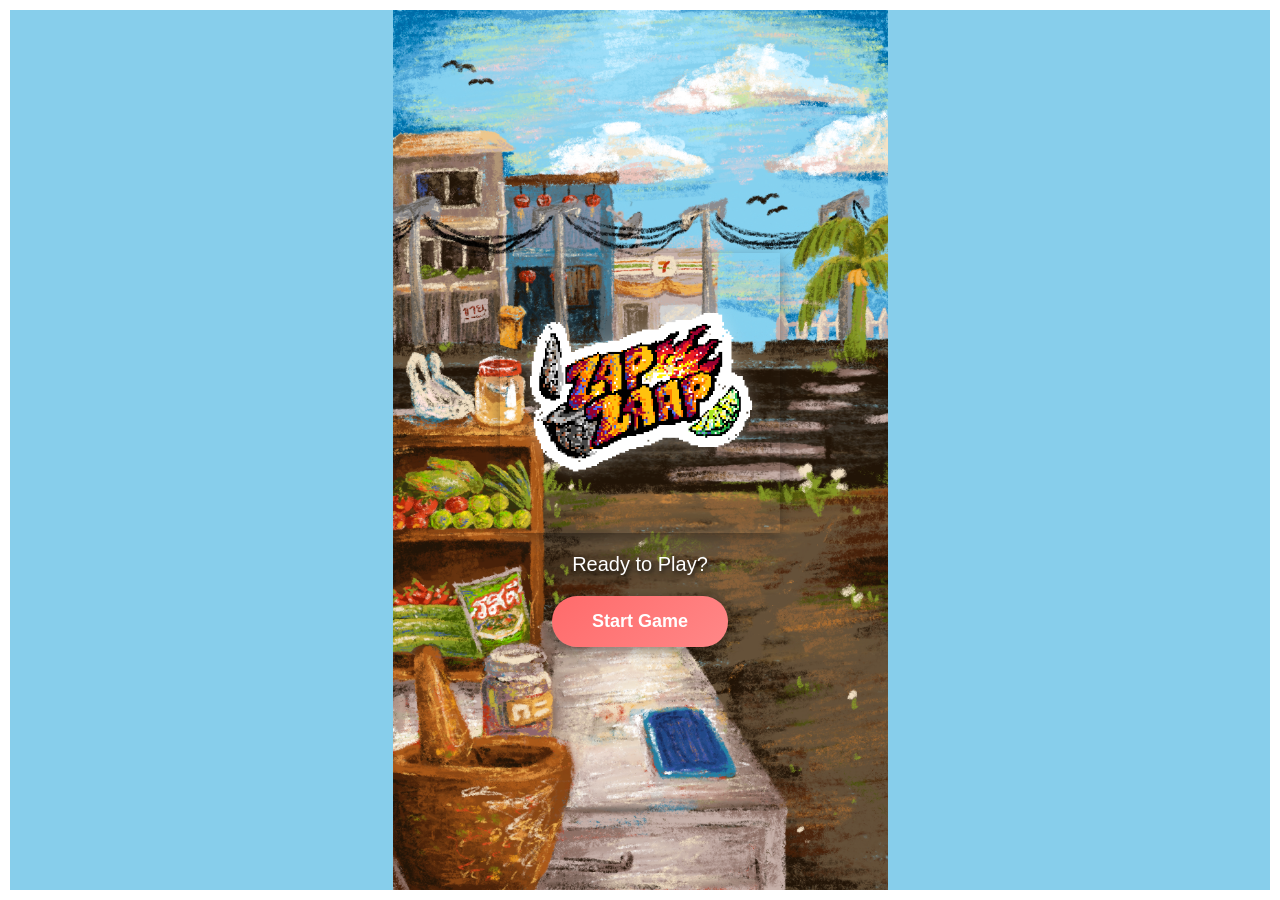
<file: index.html>
<!DOCTYPE html>
<html lang="en">
<head>
    <meta charset="UTF-8">
    <meta name="viewport" content="width=device-width, initial-scale=1.0">
    <title>ZAP ZAAP - Game</title>
    <link rel="stylesheet" href="css/styles.css">
</head>
<body>
    <div class="container">
        <!-- Main Background Scene -->
        <main class="main-content">
            <!-- Stall Front Image -->
            <div class="stall-front"></div>
            
            <!-- Overlay Content -->
            <div class="content-overlay">
                <img src="images/logo.png" alt="ZAP ZAAP" class="logo">
                <p class="game-subtitle">Ready to Play?</p>
                <a href="game.html" class="wish-button" onclick="sessionStorage.setItem('intentionalNavigation', 'true')">Start Game</a>
            </div>
        </main>
    </div>

    <script src="js/script.js"></script>
</body>
</html>
</file>
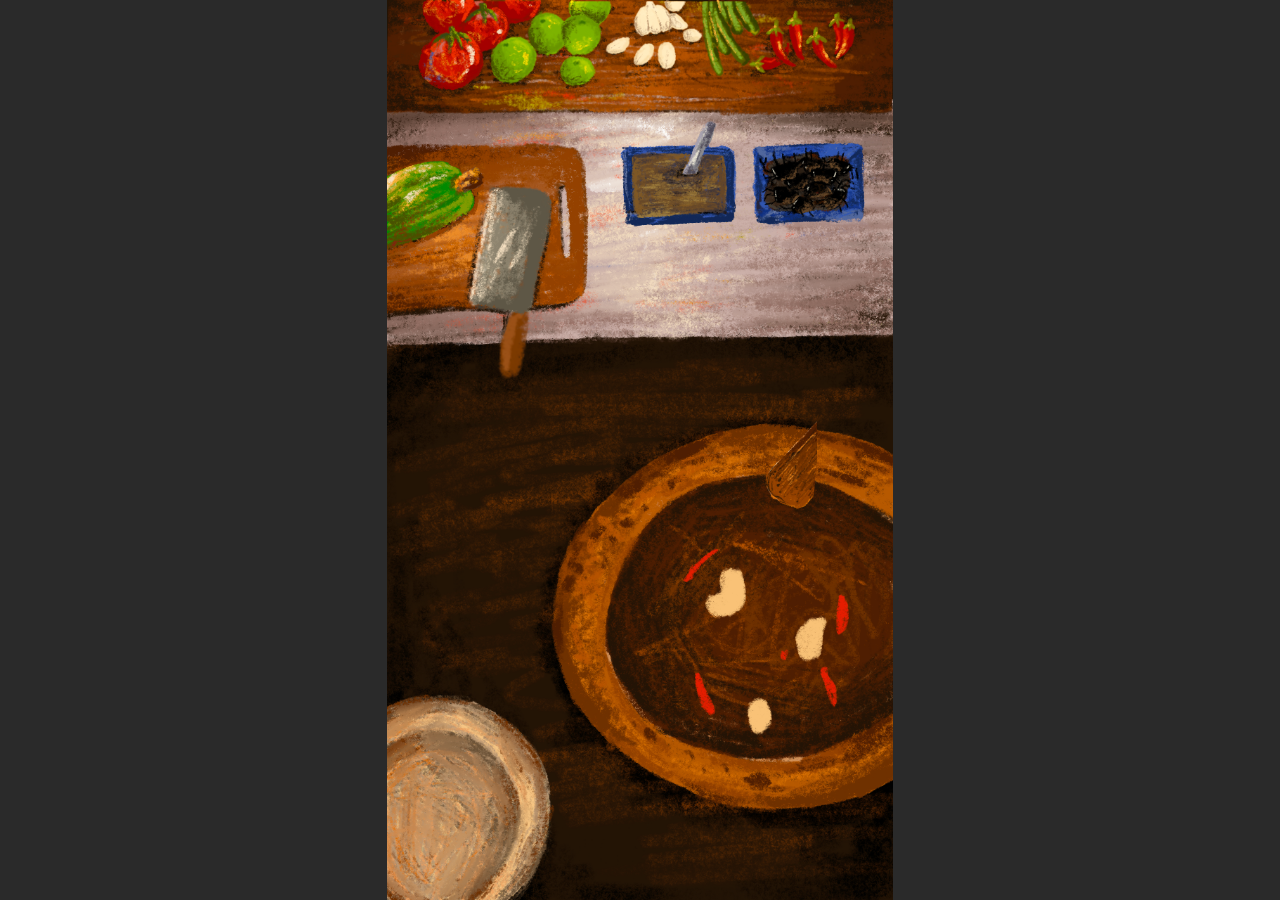
<file: cooking.html>
<!DOCTYPE html>
<html lang="en">
<head>
    <meta charset="UTF-8">
    <meta name="viewport" content="width=device-width, initial-scale=1.0">
    <title>ZAP ZAAP - Cooking</title>
    <link rel="stylesheet" href="css/cooking.css">
</head>
<body>
    <div class="container">
        <!-- Cooking Scene Background -->
        <main class="cooking-scene">
            <!-- Pestle Image -->
            <div class="pestle" id="pestle"></div>
            
            <!-- Center Display for Tumbled Ingredients -->
            <div class="center-display" id="centerDisplay"></div>
            
            <!-- Serve Button (Hidden by default) -->
            <div class="serve-button" id="serveButton">SERVE</div>
            
            <!-- Ingredient Elements -->
            <div class="ingredient strawberry" id="strawberry"></div>
            <div class="ingredient peppers" id="peppers"></div>
            <div class="ingredient cloves" id="cloves"></div>
            <div class="ingredient nuts" id="nuts"></div>
            <div class="ingredient peas" id="peas"></div>
            <div class="ingredient beans" id="beans"></div>
            <div class="ingredient cucumber" id="cucumber"></div>
            <div class="ingredient mortar" id="mortar"></div>
            
            <!-- All cooking game elements go here -->
        </main>
    </div>

    <script src="js/cooking.js"></script>
    <script>
        // Reload protection - redirect to start page if reloaded
        // performance.navigation.type: 0 = navigate, 1 = reload, 2 = back/forward, 255 = reserved
        const isPageReload = performance.navigation && performance.navigation.type === 1;
        
        if (isPageReload) {
            // This is a page reload on cooking.html, redirect to start page
            localStorage.setItem('totalMoney', 0);
            sessionStorage.clear();
            window.location.href = 'index.html';
        }
        // Clear the flag for next navigation
        sessionStorage.removeItem('intentionalNavigation');
        
        // Ingredient hover detection system
        window.ingredients = [
            { id: 'strawberry', image: 'images/Tomato.png', tumbled: 'images/Tomato_Tum.png' },
            { id: 'peppers', image: 'images/Chili.png', tumbled: 'images/Chili_Tum.png' },
            { id: 'cloves', image: 'images/Plara.png', tumbled: 'images/Plara_Tum.png' },
            { id: 'nuts', image: 'images/Garlic.png', tumbled: 'images/Garlic_Tum.png' },
            { id: 'peas', image: 'images/Lime.png', tumbled: 'images/Lime_Tum.png' },
            { id: 'beans', image: 'images/Longbeans.png', tumbled: 'images/Longbeans_Tum.png' },
            { id: 'cucumber', image: 'images/Papaya.png', tumbled: 'images/Papaya_Tum.png' },
            { id: 'mortar', image: 'images/Crab.png', tumbled: 'images/Crab_Tum.png' }
        ];

        window.pixelMaps = {};
        window.imageDimensions = {};
        window.loadedCount = 0;
        window.selectedIngredients = {};
        window.pestleClickCount = 0;
        
        const ingredients = window.ingredients;
        const pixelMaps = window.pixelMaps;
        const imageDimensions = window.imageDimensions;
        const selectedIngredients = window.selectedIngredients;

        // Load images and create pixel maps
        function loadIngredientPixelMaps() {
            ingredients.forEach(ingredient => {
                const img = new Image();
                img.crossOrigin = 'anonymous';
                img.onload = function() {
                    const canvas = document.createElement('canvas');
                    canvas.width = img.width;
                    canvas.height = img.height;
                    const ctx = canvas.getContext('2d');
                    ctx.drawImage(img, 0, 0);
                    
                    const imageData = ctx.getImageData(0, 0, canvas.width, canvas.height);
                    const data = imageData.data;
                    
                    // Extract non-transparent pixels
                    const pixelMap = [];
                    for (let i = 3; i < data.length; i += 4) {
                        pixelMap.push(data[i] > 128); // Alpha > 128 = visible
                    }
                    
                    pixelMaps[ingredient.id] = {
                        pixels: pixelMap,
                        width: canvas.width,
                        height: canvas.height
                    };
                    imageDimensions[ingredient.id] = {
                        width: img.width,
                        height: img.height
                    };
                    
                    loadedCount++;
                    window.loadedCount = loadedCount;
                    console.log(`Loaded ${ingredient.id}: ${img.width}x${img.height}`);
                };
                img.onerror = function() {
                    console.error(`Failed to load ${ingredient.image}`);
                };
                img.src = ingredient.image;
            });
        }

        // Check which ingredient is under the cursor
        function getIngredientAtPosition(x, y) {
            console.log(`Checking position: ${x}, ${y}`);
            
            // Check from last to first (highest z-index first)
            for (let i = ingredients.length - 1; i >= 0; i--) {
                const ingredientId = ingredients[i].id;
                const element = document.getElementById(ingredientId);
                const pixelMap = pixelMaps[ingredientId];
                
                if (!pixelMap || !element) {
                    console.log(`Skipping ${ingredientId}: pixelMap=${!!pixelMap}, element=${!!element}`);
                    continue;
                }
                
                // Get the element's bounding rectangle
                const rect = element.getBoundingClientRect();
                console.log(`${ingredientId}: rect=(${rect.left}, ${rect.top}, ${rect.width}, ${rect.height})`);
                
                // Get the image dimensions
                const imgDim = imageDimensions[ingredientId];
                if (!imgDim) {
                    console.log(`${ingredientId}: no image dimensions`);
                    continue;
                }
                
                const containerWidth = rect.width;
                const containerHeight = rect.height;
                
                // Calculate scaling for 'contain'
                const scaleX = containerWidth / imgDim.width;
                const scaleY = containerHeight / imgDim.height;
                const scale = Math.min(scaleX, scaleY);
                
                const scaledWidth = imgDim.width * scale;
                const scaledHeight = imgDim.height * scale;
                
                // Center the image
                const offsetX = (containerWidth - scaledWidth) / 2;
                const offsetY = (containerHeight - scaledHeight) / 2;
                
                const imgScreenX = rect.left + offsetX;
                const imgScreenY = rect.top + offsetY;
                
                console.log(`${ingredientId}: scale=${scale}, scaled=(${scaledWidth}, ${scaledHeight}), imgScreen=(${imgScreenX}, ${imgScreenY})`);
                
                // Check if cursor is within the image bounds
                if (x >= imgScreenX && x <= imgScreenX + scaledWidth &&
                    y >= imgScreenY && y <= imgScreenY + scaledHeight) {
                    
                    // Map cursor position to image pixel coordinates
                    const imgX = Math.floor((x - imgScreenX) / scale);
                    const imgY = Math.floor((y - imgScreenY) / scale);
                    
                    console.log(`${ingredientId}: cursor is within bounds, imgCoords=(${imgX}, ${imgY})`);
                    
                    // Check if this pixel is non-transparent
                    if (imgX >= 0 && imgX < pixelMap.width && imgY >= 0 && imgY < pixelMap.height) {
                        const pixelIndex = (imgY * pixelMap.width + imgX);
                        console.log(`${ingredientId}: checking pixel at index ${pixelIndex}`);
                        if (pixelMap.pixels[pixelIndex]) {
                            console.log(`Hit ingredient: ${ingredientId} at pixel (${imgX}, ${imgY})`);
                            return ingredientId;
                        } else {
                            console.log(`${ingredientId}: pixel is transparent`);
                        }
                    } else {
                        console.log(`${ingredientId}: coordinates out of bounds`);
                    }
                }
            }
            
            console.log('No ingredient hit');
            return null;
        }

        // Handle mouse movement
        document.addEventListener('mousemove', function(e) {
            const hoveredIngredient = getIngredientAtPosition(e.clientX, e.clientY);
            
            // Remove hover class from all ingredients that are NOT selected
            ingredients.forEach(ingredient => {
                const element = document.getElementById(ingredient.id);
                if (!element.classList.contains('selected')) {
                    element.classList.remove('hovered');
                }
            });
            
            // Add hover class to the ingredient under cursor (only if not selected)
            if (hoveredIngredient) {
                const element = document.getElementById(hoveredIngredient);
                if (!element.classList.contains('selected')) {
                    element.classList.add('hovered');
                    console.log('Hovering:', hoveredIngredient);
                }
            }
        });

        // Handle ingredient clicks
        document.addEventListener('click', function(e) {
            const clickedIngredient = getIngredientAtPosition(e.clientX, e.clientY);
            
            if (clickedIngredient) {
                const selectedElement = document.getElementById(clickedIngredient);
                const centerDisplay = document.getElementById('centerDisplay');
                
                // Toggle selected class on clicked ingredient
                if (selectedElement.classList.contains('selected')) {
                    selectedElement.classList.remove('selected');
                    // Remove from tracking
                    delete selectedIngredients[clickedIngredient];
                    console.log('Deselected:', clickedIngredient);
                } else {
                    selectedElement.classList.add('selected');
                    // Add to tracking
                    const ingredientData = window.ingredients.find(ing => ing.id === clickedIngredient);
                    if (ingredientData) {
                        selectedIngredients[clickedIngredient] = ingredientData.tumbled;
                    }
                    console.log('Selected:', clickedIngredient);
                }
                
                // Update center display with all selected ingredients
                updateCenterDisplay();
            }
        });
        
        // Update center display to show all selected ingredients
        function updateCenterDisplay() {
            const centerDisplay = document.getElementById('centerDisplay');
            centerDisplay.innerHTML = ''; // Clear previous displays
            
            const selectedKeys = Object.keys(selectedIngredients);
            if (selectedKeys.length === 0) {
                return;
            }
            
            // Create display elements for each selected ingredient
            selectedKeys.forEach((ingredientId) => {
                const tumbledImage = selectedIngredients[ingredientId];
                const ingredientElement = document.getElementById(ingredientId);
                const rect = ingredientElement.getBoundingClientRect();
                const cookingScene = document.querySelector('.cooking-scene');
                const sceneRect = cookingScene.getBoundingClientRect();
                
                const div = document.createElement('div');
                div.className = 'tumbled-display';
                div.style.backgroundImage = `url('${tumbledImage}')`;
                
                // Position at the ingredient's original location
                const posX = rect.left - sceneRect.left;
                const posY = rect.top - sceneRect.top;
                
                div.style.position = 'absolute';
                div.style.left = `${posX}px`;
                div.style.top = `${posY}px`;
                div.style.width = `${rect.width}px`;
                div.style.height = `${rect.height}px`;
                
                centerDisplay.appendChild(div);
            });
            
            // Check if all 8 ingredients are selected
            const allIngredientsSelected = Object.keys(selectedIngredients).length === 8;
            console.log(`All ingredients selected: ${allIngredientsSelected}`);
        }

        // Handle pestle click when all ingredients are selected
        document.addEventListener('click', function(e) {
            const pestle = document.getElementById('pestle');
            const pestleRect = pestle.getBoundingClientRect();
            
            // Check if pestle was clicked
            if (e.clientX >= pestleRect.left && e.clientX <= pestleRect.right &&
                e.clientY >= pestleRect.top && e.clientY <= pestleRect.bottom) {
                
                // Check if all 8 ingredients are selected
                if (Object.keys(selectedIngredients).length === 8) {
                    console.log('Pestle clicked with all ingredients selected!');
                    
                    // Increment pestle click count
                    window.pestleClickCount++;
                    console.log(`Pestle clicks: ${window.pestleClickCount}/10`);
                    
                    // Bring pestle to front
                    pestle.style.zIndex = '100';
                    
                    // Store original background
                    const originalBackground = pestle.style.backgroundImage || "url('../images/Pestle_Up.png')";
                    
                    // Change to pestle down image (representing crushed ingredients)
                    pestle.style.backgroundImage = "url('../images/Pestle_Down2.png')";
                    
                    // After 0.3 second, change back
                    setTimeout(() => {
                        pestle.style.backgroundImage = originalBackground;
                        pestle.style.zIndex = '0';
                        console.log('Pestle image reverted');
                        
                        // Check if we reached 10 clicks
                        if (window.pestleClickCount === 10) {
                            showServeButton();
                        }
                    }, 300);
                }
            }
        });
        
        // Show serve button at center
        function showServeButton() {
            const serveButton = document.getElementById('serveButton');
            serveButton.style.display = 'block';
            console.log('Serve button displayed!');
        }
        
        // Handle serve button click
        document.addEventListener('click', function(e) {
            const serveButton = document.getElementById('serveButton');
            if (e.target === serveButton) {
                console.log('Order served!');
                // Calculate money earned (base amount for serving + bonus if all ingredients selected)
                const moneyEarned = 50; // Fixed amount per order
                
                // Store flags and money in sessionStorage
                sessionStorage.setItem('customerSlideDown', 'true');
                sessionStorage.setItem('moneyEarned', moneyEarned);
                
                // Navigate to game page
                window.location.href = 'game.html';
            }
        });

        // Initialize when page loads
        window.addEventListener('load', function() {
            console.log('Initializing pixel maps...');
            loadIngredientPixelMaps();
        });
    </script>
</html>
</file>
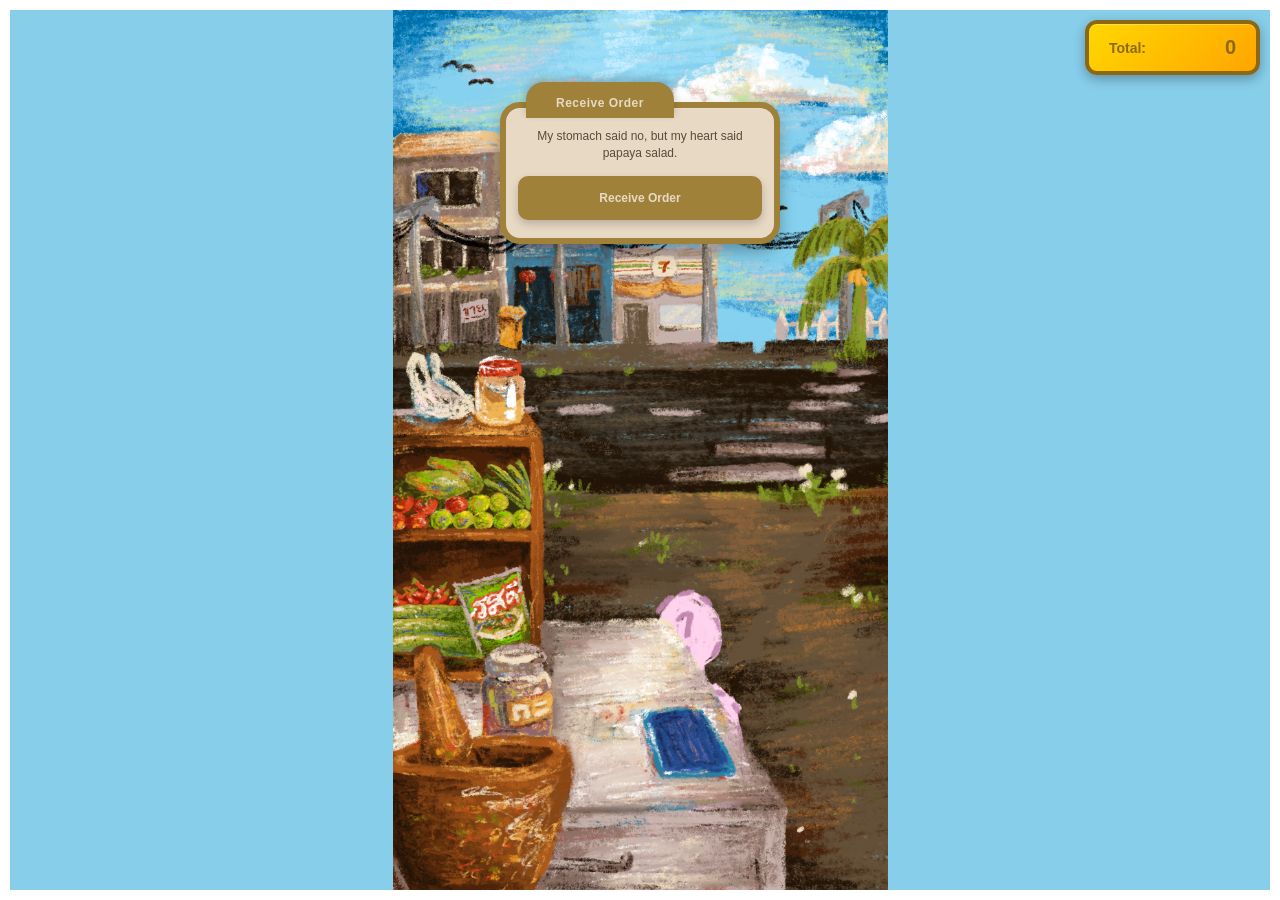
<file: game.html>
<!DOCTYPE html>
<html lang="en">
<head>
    <meta charset="UTF-8">
    <meta name="viewport" content="width=device-width, initial-scale=1.0">
    <title>ZAP ZAAP - Game</title>
    <link rel="stylesheet" href="css/styles.css">
</head>
<body>
    <div class="container">
        <!-- Money Counter Box -->
        <div class="money-box" id="moneyBox">
            <span class="money-label">Total:</span>
            <span class="money-amount" id="moneyAmount">0</span>
        </div>
        
        <!-- Main Background Scene -->
        <main class="main-content">
            <!-- Money Popup Display (Hidden by default) -->
            <div class="money-popup" id="moneyPopup">
                <div class="money-popup-text">+<span id="moneyPopupAmount">0</span></div>
            </div>
            
            <!-- Customer Character -->
            <div class="customer" id="customer"></div>
            
            <!-- Chat Box -->
            <div class="chat-box" id="chatBox">
                <div class="chat-header-tab">Receive Order</div>
                <div class="chat-content">
                    <p>Hi! I'd like to order something...</p>
                </div>
                <button class="receive-order-btn">Receive Order</button>
            </div>
            
            <!-- Stall Front Image -->
            <div class="stall-front"></div>
        </main>
    </div>

    <script src="js/script.js"></script>
</body>
</html>
</file>
<file: css/styles.css>
* {
    margin: 0;
    padding: 0;
    box-sizing: border-box;
}

body {
    font-family: 'Arial', sans-serif;
    min-height: 100vh;
    overflow-x: hidden;
}

.container {
    max-width: 100%;
    width: 100%;
    height: 100vh;
    display: flex;
    flex-direction: column;
    overflow: hidden;
}

/* Money Box - Top of screen */
.money-box {
    position: fixed;
    top: 20px;
    right: 20px;
    background: linear-gradient(135deg, #FFD700, #FFA500);
    border: 4px solid #8B6914;
    border-radius: 12px;
    padding: 12px 20px;
    z-index: 300;
    display: flex;
    align-items: center;
    gap: 10px;
    box-shadow: 0 4px 12px rgba(0, 0, 0, 0.3), inset 0 1px 0 rgba(255, 255, 255, 0.3);
    font-weight: bold;
}

.money-label {
    color: #8B6914;
    font-size: 14px;
}

.money-amount {
    color: #8B6914;
    font-size: 20px;
    font-weight: bold;
    min-width: 80px;
    text-align: right;
}

/* Money Popup - Center display */
.money-popup {
    position: absolute;
    top: 50%;
    left: 50%;
    transform: translate(-50%, -50%);
    z-index: 250;
    display: none;
    pointer-events: none;
}

.money-popup-text {
    font-size: 48px;
    font-weight: bold;
    color: #FFD700;
    text-shadow: 0 0 10px rgba(255, 215, 0, 0.8), 0 0 20px rgba(255, 165, 0, 0.6), 2px 2px 4px rgba(0, 0, 0, 0.5);
    animation: moneyPopup 2s ease-out forwards;
}

@keyframes moneyPopup {
    0% {
        transform: scale(0.5) translateY(0);
        opacity: 1;
    }
    50% {
        opacity: 1;
    }
    100% {
        transform: scale(1.2) translateY(-80px);
        opacity: 0;
    }
}

/* Main Content - Background Image */
.main-content {
    flex: 1;
    width: 100%;
    height: 100vh;
    background: url('../images/background.png') center/contain no-repeat;
    background-color: #87ceeb;
    display: flex;
    flex-direction: column;
    justify-content: center;
    align-items: center;
    padding: 30px 20px;
    position: relative;
}

.content-overlay {
    position: absolute;
    top: 50%;
    left: 50%;
    transform: translate(-50%, -50%);
    z-index: 20;
    display: flex;
    flex-direction: column;
    align-items: center;
    gap: 20px;
}

.stall-front {
    position: absolute;
    bottom: 0;
    left: 50%;
    transform: translateX(-50%);
    width: 100%;
    height: 100%;
    background: url('../images/stall-front.png') center/contain no-repeat;
    background-position: bottom center;
    z-index: 17;
    pointer-events: none;
}

.customer {
    position: absolute;
    bottom: 0;
    left: 50%;
    transform: translateX(-50%);
    width: 250px;
    height: 500px;
    z-index: 15;
    background-size: contain;
    background-repeat: no-repeat;
    background-position: center bottom;
    animation: slideUp 0.8s ease-out forwards;
}

@keyframes slideUp {
    from {
        transform: translateX(-50%) translateY(600px);
        opacity: 0;
    }
    to {
        transform: translateX(-50%) translateY(0);
        opacity: 1;
    }
}

@keyframes slideDown {
    from {
        transform: translateX(-50%) translateY(0);
        opacity: 1;
    }
    to {
        transform: translateX(-50%) translateY(600px);
        opacity: 0;
    }
}

@keyframes slideInChat {
    from {
        transform: translateX(-50%) translateY(100px);
        opacity: 0;
    }
    to {
        transform: translateX(-50%) translateY(0);
        opacity: 1;
    }
}

.chat-box {
    position: absolute;
    top: 70px;
    left: 50%;
    transform: translateX(-50%) translateY(-100px);
    width: 280px;
    max-width: 85vw;
    background-color: #e8d9c4;
    border: 6px solid #a0813a;
    border-radius: 20px;
    box-shadow: 0 8px 16px rgba(0, 0, 0, 0.3), inset 0 1px 0 rgba(255, 255, 255, 0.1);
    z-index: 25;
    overflow: visible;
    opacity: 0;
    padding-top: 6px;
    padding-bottom: 10px;
    margin-top: 22px;
}
}

.chat-box::after {
    content: '';
    position: absolute;
    bottom: 10px;
    right: 12px;
    width: 0;
    height: 0;
    border-left: 8px solid transparent;
    border-top: 8px solid #8b6914;
    opacity: 0.7;
}

.chat-box.show {
    animation: slideInChat 0.5s ease-out forwards;
}

.chat-header-tab {
    position: absolute;
    top: -26px;
    left: 20px;
    background-color: #a0813a;
    color: #e8d9c4;
    padding: 8px 24px;
    font-weight: bold;
    font-size: 12px;
    border: 6px solid #a0813a;
    border-bottom: none;
    border-radius: 18px 18px 0 0;
    box-shadow: 0 -4px 8px rgba(0, 0, 0, 0.2);
    z-index: 30;
    letter-spacing: 0.5px;
}

.chat-content {
    padding: 14px 16px;
    min-height: 50px;
    display: flex;
    align-items: center;
    justify-content: center;
    text-align: center;
}

.chat-content p {
    color: #5a4a3a;
    font-size: 12px;
    line-height: 1.4;
    margin: 0;
    font-weight: 500;
}

.receive-order-btn {
    width: calc(100% - 24px);
    margin: 0 12px 8px 12px;
    padding: 10px 14px;
    border: 5px solid #a0813a;
    background-color: #a0813a;
    color: #e8d9c4;
    font-size: 12px;
    font-weight: bold;
    cursor: pointer;
    outline: none;
    font-family: inherit;
    border-radius: 10px;
    transition: all 0.2s ease;
    box-shadow: 0 4px 8px rgba(0, 0, 0, 0.2);
}

.receive-order-btn:hover {
    background-color: #b09245;
    border-color: #b09245;
    transform: translateY(-3px);
    box-shadow: 0 8px 16px rgba(0, 0, 0, 0.3);
}

.receive-order-btn:active {
    background-color: #8b7030;
    border-color: #8b7030;
    transform: translateY(-1px);
    box-shadow: 0 4px 8px rgba(0, 0, 0, 0.2);
}

.title {
    font-size: 48px;
    color: white;
    font-style: italic;
    font-weight: bold;
    letter-spacing: 2px;
    text-shadow: 2px 2px 4px rgba(0, 0, 0, 0.7);
    background: rgba(0, 0, 0, 0.3);
    padding: 10px 20px;
    border-radius: 8px;
    margin: 0;
}

.logo {
    width: 280px;
    height: auto;
    box-shadow: 0 6px 15px rgba(0, 0, 0, 0.4);
    filter: drop-shadow(0 0 8px rgba(255, 255, 255, 0.3));
    margin: 0;
}

.game-subtitle {
    font-size: 20px;
    color: white;
    text-shadow: 2px 2px 4px rgba(0, 0, 0, 0.7);
    margin: 0;
}

/* Scene Container */
.scene-container {
    display: none;
}

/* Wishes Section */
.wishes-section {
    display: none;
}

.wish-button {
    display: inline-block;
    background: linear-gradient(135deg, #ff6b6b, #ff8787);
    color: white;
    padding: 15px 40px;
    border: none;
    border-radius: 25px;
    font-size: 18px;
    font-weight: bold;
    cursor: pointer;
    transition: all 0.3s ease;
    box-shadow: 0 4px 12px rgba(0, 0, 0, 0.4);
    text-decoration: none;
}

.wish-button:hover {
    transform: translateY(-2px);
    box-shadow: 0 6px 12px rgba(0, 0, 0, 0.3);
    background: linear-gradient(135deg, #ff8787, #ff6b6b);
}

.wishes-list {
    margin-top: 20px;
    max-height: 150px;
    overflow-y: auto;
}

.wish-item {
    background: white;
    padding: 10px;
    margin: 8px 0;
    border-radius: 8px;
    border-left: 4px solid #f4d447;
    box-shadow: 0 2px 4px rgba(0, 0, 0, 0.1);
    position: relative;
    display: flex;
    flex-direction: column;
    gap: 5px;
}

.wish-text {
    color: #1a1a3e;
    font-size: 14px;
    word-wrap: break-word;
}

.wish-date {
    color: #999;
    font-size: 12px;
}

.delete-wish {
    position: absolute;
    top: 5px;
    right: 8px;
    background: #ff6b6b;
    color: white;
    border: none;
    width: 24px;
    height: 24px;
    border-radius: 50%;
    cursor: pointer;
    font-size: 14px;
    transition: all 0.2s ease;
}

.delete-wish:hover {
    background: #ff5252;
    transform: scale(1.1);
}

/* Responsive Design */
@media (max-width: 600px) {
    .title {
        font-size: 36px;
    }
    
    .scene-container {
        max-width: 250px;
        height: 250px;
        margin-bottom: 30px;
    }
    
    .moon {
        width: 150px;
        height: 150px;
    }
    
    .wishes-section {
        max-height: 300px;
        overflow-y: auto;
    }
}
    .container {
        padding: 10px;
    }

    .header, .footer {
        font-size: 14px;
    }

    .button {
        width: 100%;
    }
}
</file>
<file: css/cooking.css>
* {
    margin: 0;
    padding: 0;
    box-sizing: border-box;
}

body {
    font-family: 'Arial', sans-serif;
    min-height: 100vh;
    overflow-x: hidden;
}

.container {
    max-width: 100%;
    width: 100%;
    height: 100vh;
    display: flex;
    flex-direction: column;
    overflow: hidden;
}

/* Ingredient Button Overlay - Positioned on cooking scene */
.ingredient-btn-overlay {
    position: absolute;
    border: 2px solid rgba(255, 255, 255, 0.6);
    border-radius: 8px;
    cursor: pointer;
    background: radial-gradient(circle, rgba(76, 175, 80, 0.7), rgba(56, 142, 60, 0.8));
    transition: all 0.3s ease;
    z-index: 15;
    box-shadow: inset 0 0 10px rgba(255, 255, 255, 0.3);
}

.ingredient-btn-overlay:hover {
    background: radial-gradient(circle, rgba(76, 175, 80, 0.9), rgba(56, 142, 60, 1));
    transform: scale(1.1);
    box-shadow: inset 0 0 10px rgba(255, 255, 255, 0.5), 0 0 20px rgba(255, 255, 255, 0.6);
}

.ingredient-btn-overlay:active {
    transform: scale(0.95);
}

/* Individual button positions - based on ingredient locations as % of cooking scene */
#btn-strawberry {
    left: 6.25%;
    top: 0%;
    width: 24.03%;
    height: 9.92%;
}

#btn-peppers {
    left: 71.67%;
    top: 1.25%;
    width: 20.69%;
    height: 6.72%;
}

#btn-cloves {
    left: 46.25%;
    top: 13.52%;
    width: 22.64%;
    height: 11.48%;
}

#btn-nuts {
    left: 43.33%;
    top: 0.16%;
    width: 18.61%;
    height: 7.34%;
}

#btn-peas {
    left: 20.56%;
    top: 0.08%;
    width: 23.47%;
    height: 9.30%;
}

#btn-beans {
    left: 62.36%;
    top: 0%;
    width: 11.11%;
    height: 8.36%;
}

#btn-cucumber {
    left: 0%;
    top: 17.97%;
    width: 18.89%;
    height: 10.31%;
}

#btn-mortar {
    left: 72.22%;
    top: 15.86%;
    width: 21.94%;
    height: 8.98%;
}

/* Cooking Scene Background */
.cooking-scene {
    flex: 1;
    width: 100%;
    height: 100%;
    background: url('../images/Cooking-scene.png') center/contain no-repeat;
    background-color: #2a2a2a;
    display: flex;
    flex-direction: column;
    justify-content: center;
    align-items: center;
    padding: 30px 20px;
    position: relative;
}

/* Pestle Background Element */
.pestle {
    position: absolute;
    top: 50%;
    left: 55%;
    width: 250px;
    height: 400px;
    background: url('../images/Pestle_Up.png') center/contain no-repeat;
    z-index: 0;
    pointer-events: auto;
    cursor: pointer;
    transform: translate(-50%, -50%);
    transition: background-image 0.3s ease;
}

/* Serve Button */
.serve-button {
    position: absolute;
    top: 50%;
    left: 50%;
    transform: translate(-50%, -50%);
    padding: 20px 40px;
    background: linear-gradient(135deg, #4CAF50, #45a049);
    color: white;
    font-size: 32px;
    font-weight: bold;
    border: none;
    border-radius: 15px;
    cursor: pointer;
    z-index: 200;
    box-shadow: 0 8px 16px rgba(0, 0, 0, 0.3), inset 0 0 10px rgba(255, 255, 255, 0.3);
    display: none;
    text-align: center;
    transition: all 0.3s ease;
}

.serve-button:hover {
    transform: translate(-50%, -50%) scale(1.1);
    box-shadow: 0 12px 24px rgba(0, 0, 0, 0.4), inset 0 0 15px rgba(255, 255, 255, 0.4);
}

.serve-button:active {
    transform: translate(-50%, -50%) scale(0.95);
}

/* Ingredient Elements - Base Styling */
.ingredient {
    position: absolute;
    top: 0;
    left: 0;
    width: 100%;
    height: 100%;
    pointer-events: auto;
    background-size: contain;
    background-repeat: no-repeat;
    background-position: center;
    cursor: pointer;
    z-index: 10;
}

/* Strawberry/Tomato */
.strawberry {
    background-image: url('../images/Tomato.png');
}

.strawberry.hovered {
    background-image: url('../images/Tomato_Outlined.png');
}

/* Red Peppers/Chili */
.peppers {
    background-image: url('../images/Chili.png');
}

.peppers.hovered {
    background-image: url('../images/Chili_Outlined.png');
}

/* Cloves/Plara */
.cloves {
    background-image: url('../images/Plara.png');
}

.cloves.hovered {
    background-image: url('../images/Plara_Outlined.png');
}

/* Nuts/Garlic */
.nuts {
    background-image: url('../images/Garlic.png');
}

.nuts.hovered {
    background-image: url('../images/Garlic_Outlined.png');
}

/* Peas/Lime */
.peas {
    background-image: url('../images/Lime.png');
}

.peas.hovered {
    background-image: url('../images/Lime_Outlined.png');
}

/* Green Beans/Longbeans */
.beans {
    background-image: url('../images/Longbeans.png');
}

.beans.hovered {
    background-image: url('../images/Longbeans_Outlined.png');
}

/* Cucumber/Papaya */
.cucumber {
    background-image: url('../images/Papaya.png');
}

.cucumber.hovered {
    background-image: url('../images/Papaya_Outlined.png');
}

/* Mortar/Crab */
.mortar {
    background-image: url('../images/Crab.png');
}

.mortar.hovered {
    background-image: url('../images/Crab_Outlined.png');
}

/* Selected/Pressed Ingredient State - keeps outline and brings to front */
.ingredient.selected {
    z-index: 50 !important;
}

.strawberry.selected {
    background-image: url('../images/Tomato_Outlined.png') !important;
}

.peppers.selected {
    background-image: url('../images/Chili_Outlined.png') !important;
}

.cloves.selected {
    background-image: url('../images/Plara_Outlined.png') !important;
}

.nuts.selected {
    background-image: url('../images/Garlic_Outlined.png') !important;
}

.peas.selected {
    background-image: url('../images/Lime_Outlined.png') !important;
}

.beans.selected {
    background-image: url('../images/Longbeans_Outlined.png') !important;
}

.cucumber.selected {
    background-image: url('../images/Papaya_Outlined.png') !important;
}

.mortar.selected {
    background-image: url('../images/Crab_Outlined.png') !important;
}

/* Individual Ingredient Positioning - Full scene coverage for proper hover detection */
.strawberry {
    top: 0;
    left: 0;
    width: 100%;
    height: 100%;
}

.peppers {
    top: 0;
    left: 0;
    width: 100%;
    height: 100%;
}

.cloves {
    top: 0;
    left: 0;
    width: 100%;
    height: 100%;
}

.nuts {
    top: 0;
    left: 0;
    width: 100%;
    height: 100%;
}

.peas {
    top: 0;
    left: 0;
    width: 100%;
    height: 100%;
}

.beans {
    top: 0;
    left: 0;
    width: 100%;
    height: 100%;
}

.cucumber {
    top: 0;
    left: 0;
    width: 100%;
    height: 100%;
}

.mortar {
    top: 0;
    left: 0;
    width: 100%;
    height: 100%;
}

/* Center Display for Tumbled Ingredients */
.center-display {
    position: absolute;
    top: 0;
    left: 0;
    width: 100%;
    height: 100%;
    z-index: 50;
    pointer-events: none;
}

.tumbled-display {
    position: absolute;
    background-size: contain;
    background-repeat: no-repeat;
    background-position: center;
    pointer-events: none;
}
</file>
